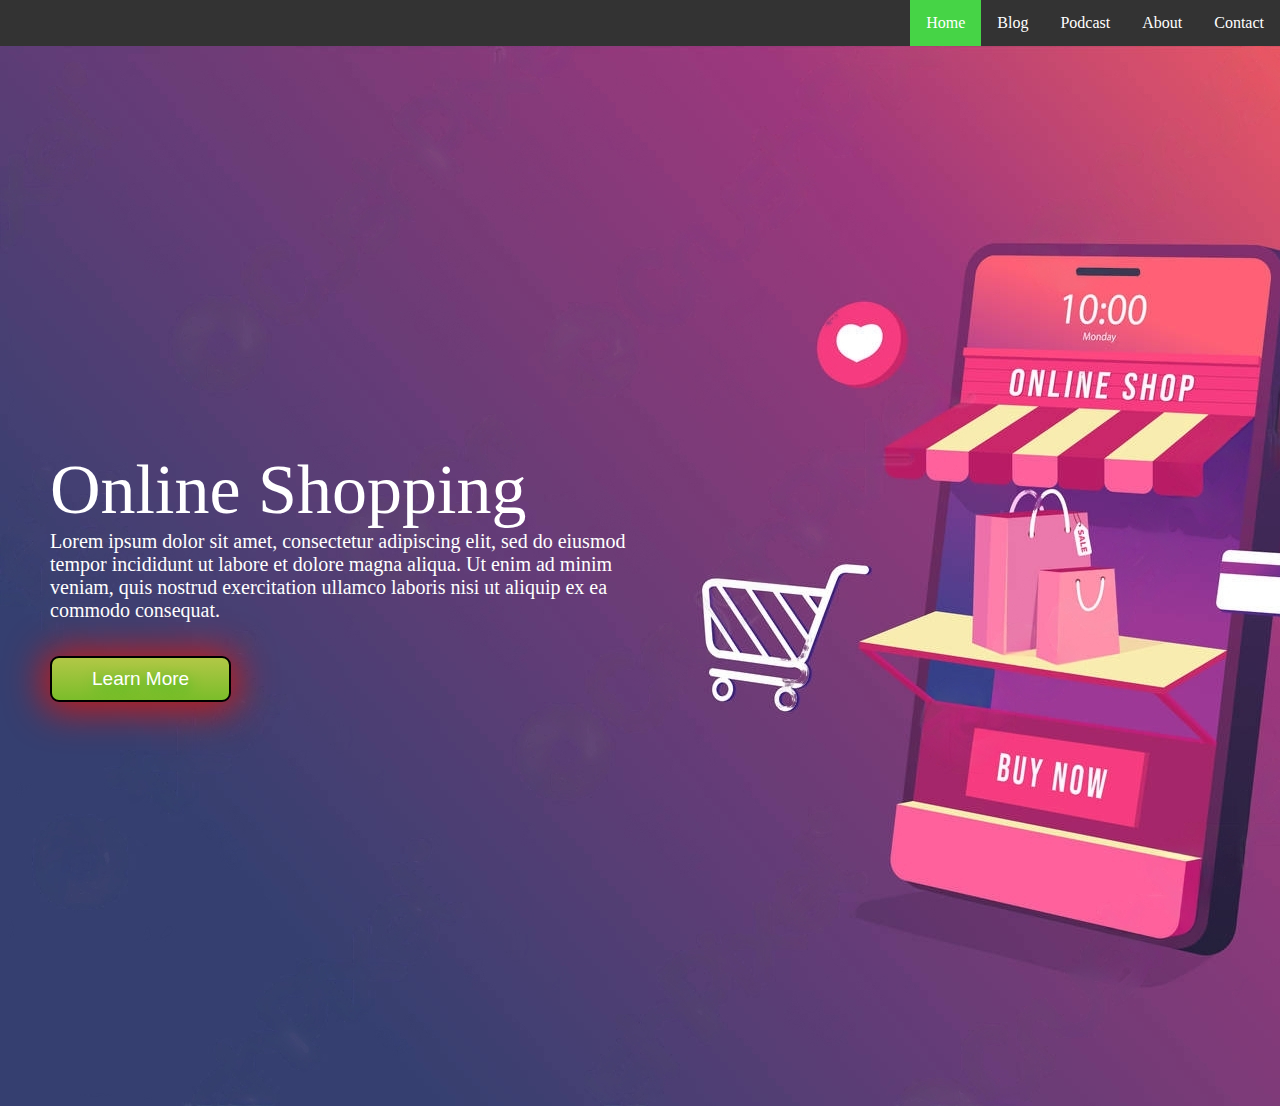
<file: index.html>
<!DOCTYPE html>
<html lang="en">

<head>
    <meta charset="UTF-8">
    <meta http-equiv="X-UA-Compatible" content="IE=edge">
    <meta name="viewport" content="width=device-width, initial-scale=1.0">
    <title>Index</title>
    <link type="text/css" rel="stylesheet" href="/style/style.css">
</head>

<body>
    <ul class="navbar">
        <div class="nav">
            <li class="navitem"><a href="#" class="navlinker active">Home</a></li>
            <li class="navitem"><a href="blog.html" class="navlinker">Blog</a></li>
            <li class="navitem"><a href="podcast.html" class="navlinker">Podcast</a></li>
            <li class="navitem"><a href="about.html" class="navlinker">About</a></li>
            <li class="navitem"><a href="contact.html" class="navlinker">Contact</a></li>
        </div>
    </ul>
    <div class="hero">
        <div class="herotext">
            <div class="inner">Online Shopping<br>
            <span class="herosubs">Lorem ipsum dolor sit amet, consectetur adipiscing elit, sed do eiusmod tempor incididunt ut labore et dolore magna aliqua. Ut enim ad minim veniam, quis nostrud exercitation ullamco laboris nisi ut aliquip ex ea commodo consequat.</span>
            <a class="learnmore" href="/about.html">Learn More</a></div>
           
    </div>
</body>

</html>
</file>
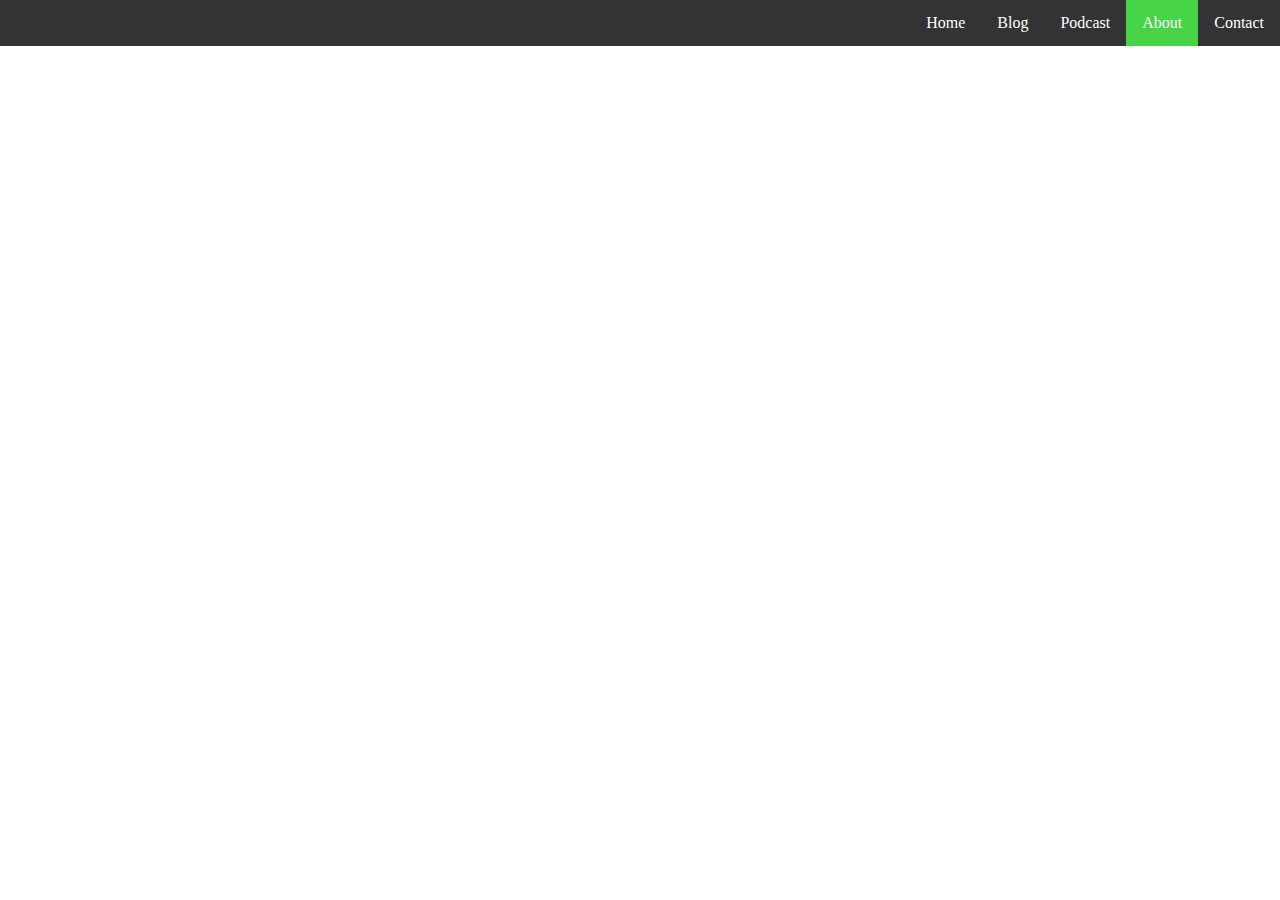
<file: about.html>
<!DOCTYPE html>
<html lang="en">

<head>
    <meta charset="UTF-8">
    <meta http-equiv="X-UA-Compatible" content="IE=edge">
    <meta name="viewport" content="width=device-width, initial-scale=1.0">
    <title>About</title>
    <link type="text/css" rel="stylesheet" href="/style/style.css">
</head>

<body>
    <ul class="navbar">
        <div class="nav">
            <li class="navitem"><a href="index.html" class="navlinker">Home</a></li>
            <li class="navitem"><a href="blog.html" class="navlinker">Blog</a></li>
            <li class="navitem"><a href="podcast.html" class="navlinker">Podcast</a></li>
            <li class="navitem"><a href="#" class="navlinker active">About</a></li>
            <li class="navitem"><a href="contact.html" class="navlinker">Contact</a></li>
        </div>
    </ul>
</body>

</html>
</file>
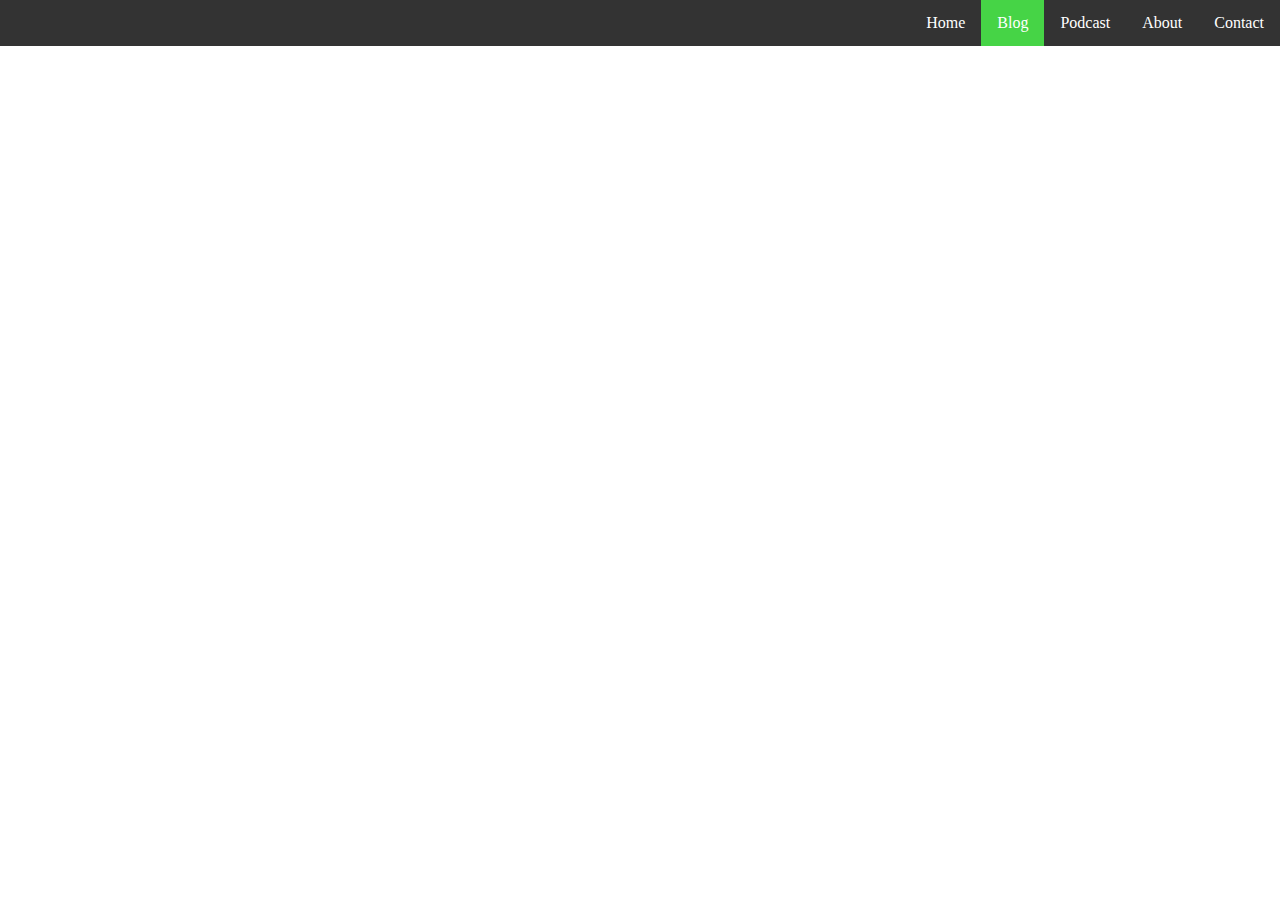
<file: blog.html>
<!DOCTYPE html>
<html lang="en">

<head>
    <meta charset="UTF-8">
    <meta http-equiv="X-UA-Compatible" content="IE=edge">
    <meta name="viewport" content="width=device-width, initial-scale=1.0">
    <title>Blog</title>
    <link type="text/css" rel="stylesheet" href="/style/style.css">
</head>

<body>
    <ul class="navbar">
        <div class="nav">
            <li class="navitem"><a href="index.html" class="navlinker">Home</a></li>
            <li class="navitem"><a href="#" class="navlinker active">Blog</a></li>
            <li class="navitem"><a href="podcast.html" class="navlinker">Podcast</a></li>
            <li class="navitem"><a href="about.html" class="navlinker">About</a></li>
            <li class="navitem"><a href="contact.html" class="navlinker">Contact</a></li>
        </div>
    </ul>
</body>

</html>
</file>
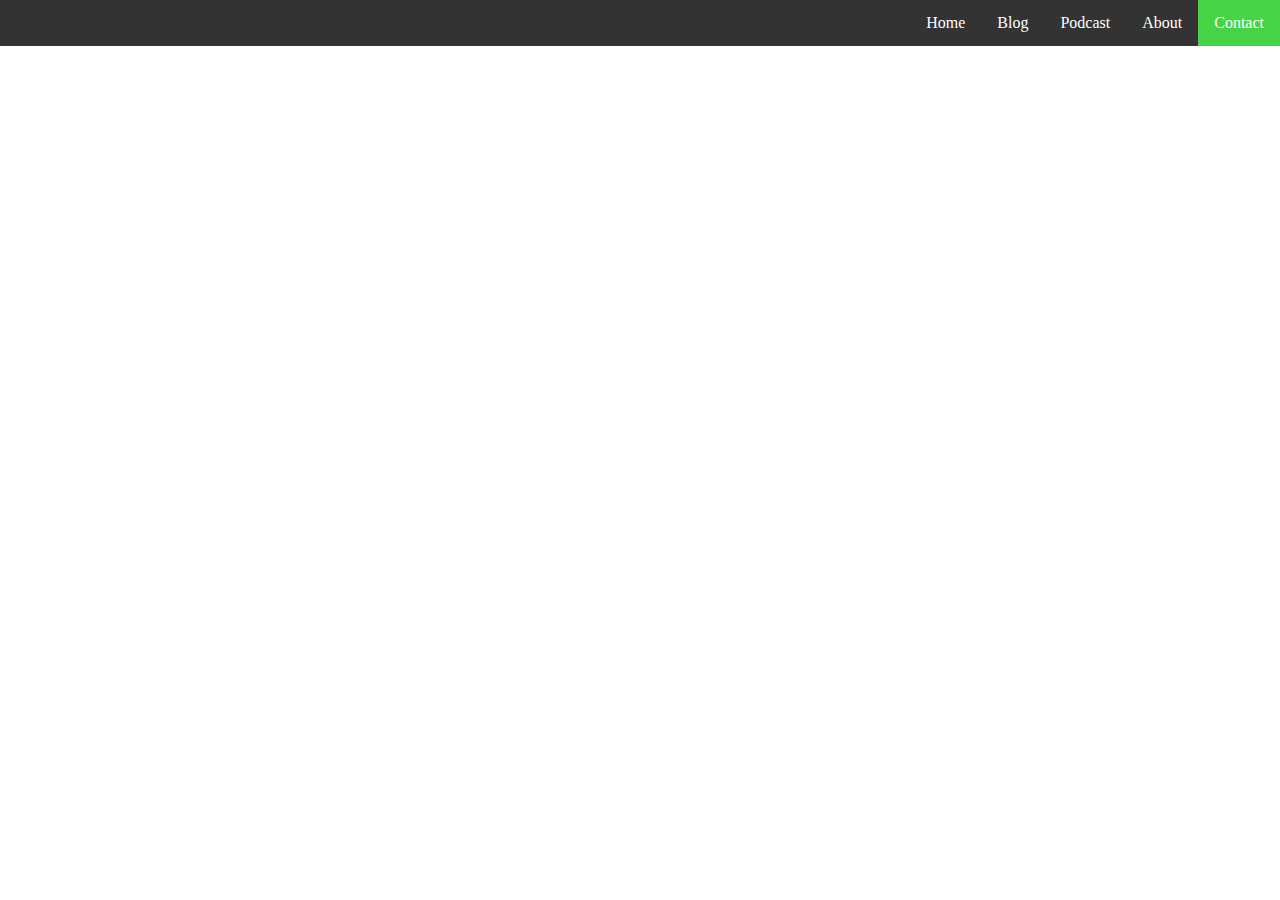
<file: contact.html>
<!DOCTYPE html>
<html lang="en">

<head>
    <meta charset="UTF-8">
    <meta http-equiv="X-UA-Compatible" content="IE=edge">
    <meta name="viewport" content="width=device-width, initial-scale=1.0">
    <title>Contact</title>
    <link type="text/css" rel="stylesheet" href="/style/style.css">
</head>

<body>
    <ul class="navbar">
        <div class="nav">
            <li class="navitem"><a href="index.html" class="navlinker">Home</a></li>
            <li class="navitem"><a href="blog.html" class="navlinker">Blog</a></li>
            <li class="navitem"><a href="podcast.html" class="navlinker">Podcast</a></li>
            <li class="navitem"><a href="about.html" class="navlinker">About</a></li>
            <li class="navitem"><a href="#" class="navlinker active">Contact</a></li>
        </div>
    </ul>

</body>

</html>
</file>
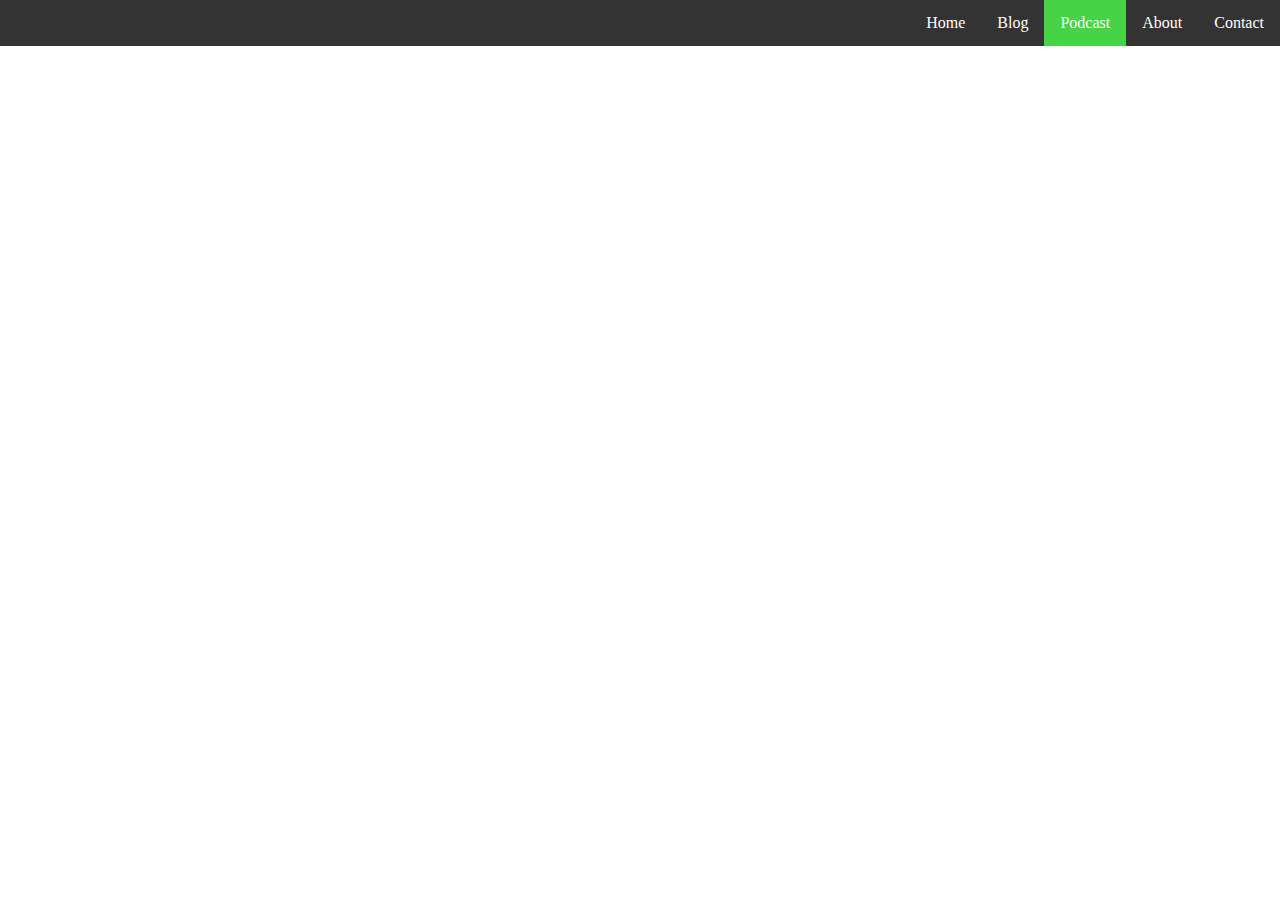
<file: podcast.html>
<!DOCTYPE html>
<html lang="en">

<head>
    <meta charset="UTF-8">
    <meta http-equiv="X-UA-Compatible" content="IE=edge">
    <meta name="viewport" content="width=device-width, initial-scale=1.0">
    <title>Podcast</title>
    <link type="text/css" rel="stylesheet" href="/style/style.css">
</head>

<body>
    <ul class="navbar">
        <div class="nav">
            <li class="navitem"><a href="index.html" class="navlinker">Home</a></li>
            <li class="navitem"><a href="blog.html" class="navlinker">Blog</a></li>
            <li class="navitem"><a href="#" class="navlinker active">Podcast</a></li>
            <li class="navitem"><a href="about.html" class="navlinker">About</a></li>
            <li class="navitem"><a href="contact.html" class="navlinker">Contact</a></li>
        </div>
    </ul>
</body>

</html>
</file>
<file: style/style.css>
body {
  margin: 0;
}
* {
  text-decoration: none;
}
.nav {
  float: right;
}

.navbar {
  list-style-type: none;
  margin: 0;
  padding: 0;
  overflow: hidden;
  background-color: #333;
  position: block;
  top: 0;
  width: 100%;
}

.navitem {
  float: left;
}

.navlinker {
  display: block;
  color: white;
  text-align: center;
  padding: 14px 16px;
  text-decoration: none;
}

.navlinker:hover {
  color: white;
}

.active {
  background-color: #46d446;
}

.navitem .navlinker {
  display: block;
}

.hero {
  width: 100%;
  background-image: url(/assets/photo/online-shopping-on-mobile-application-2916089-transformed.jpg);
  background-size: cover;
}

.herotext {
  margin-left: 50px;
  font-size: 70px;
  color: white;
  height: 1060px;
  display: table;
  width: 600px;
}

.inner {
  display: table-cell;
  vertical-align: middle;
}
.herosubs {
  font-size: 20px;
  display: block;
}

/* .learnmore{
  background-color: #ff619c;
  margin: 0;
  padding: 20px 30px;
  border-radius: 20px;
  font-size: 25px;
  color: white;
} */

.learnmore {
	box-shadow: 0px 2px 36px 7px #c21b1b;
	background:linear-gradient(to bottom, #afc745 5%, #7bbd2a 100%);
	background-color:#afc745;
	border-radius:9px;
	border:2px solid #000000;
	display:inline-block;
	cursor:pointer;
	color:#ffffff;
	font-family:Arial;
	font-size:19px;
	padding:10px 40px;
	text-decoration:none;
	text-shadow:2px 5px 13px #2fb81a;
}
.learnmore:hover {
	background:linear-gradient(to bottom, #7bbd2a 5%, #afc745 100%);
	background-color:#7bbd2a;
}
.learnmore:active {
	position:relative;
	top:1px;
}
</file>
